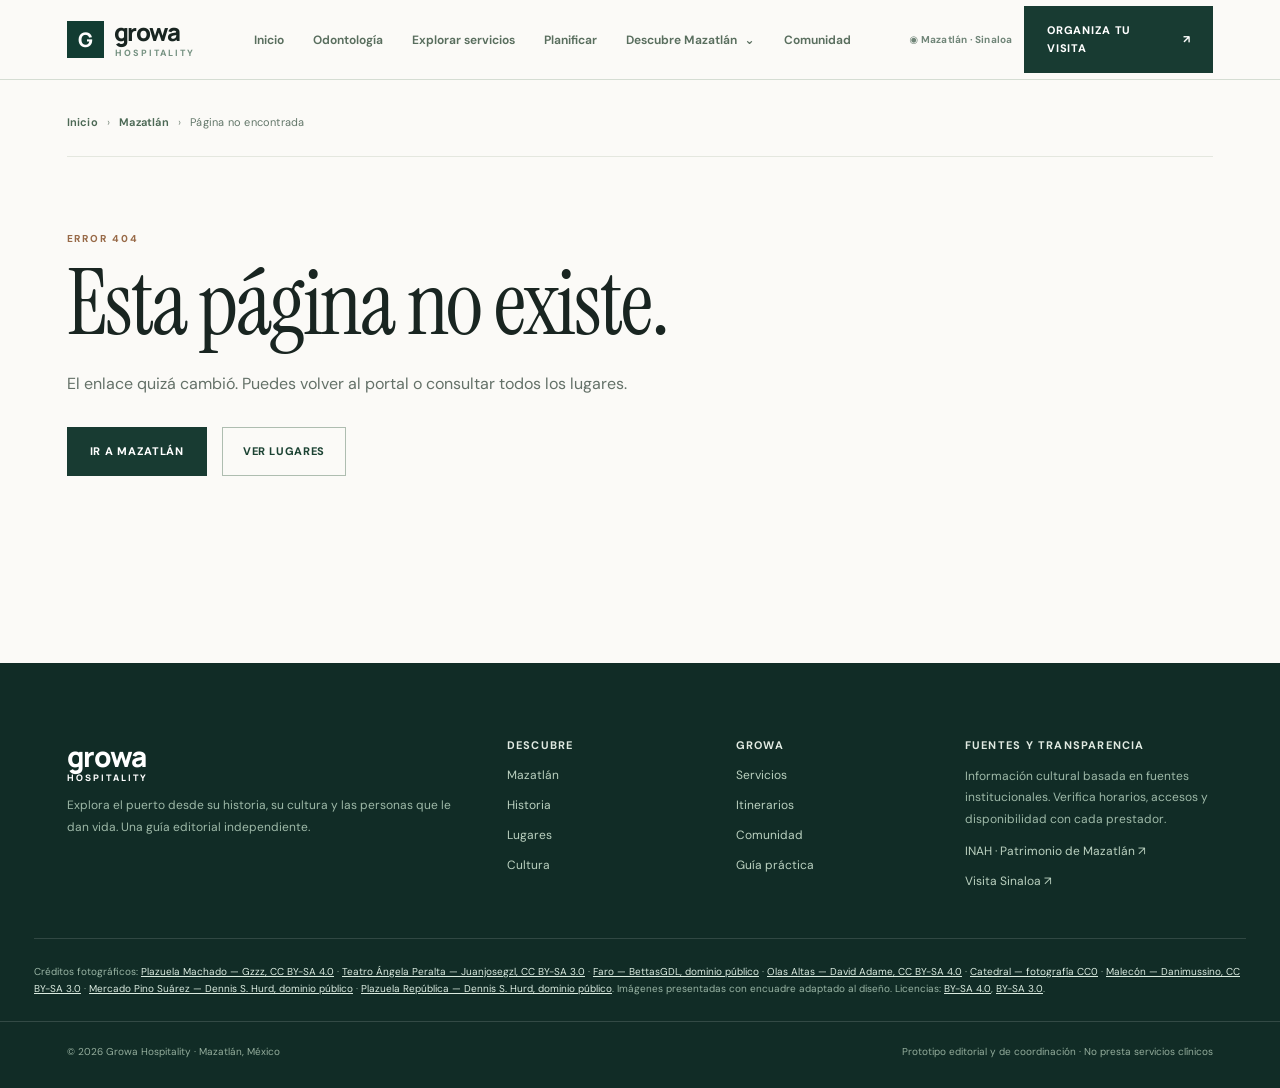
<file: static/mazatlan.html>
<!doctype html>
<html lang="es">
<head>
 <meta charset="utf-8">
 <meta name="viewport" content="width=device-width,initial-scale=1">
 <meta name="theme-color" content="#112c29">
 <meta name="description" content="Descubre Mazatlán: historia del puerto, Centro Histórico, cultura, playas, patrimonio y guía de visita en Growa Hospitality.">
 <title>Descubre Mazatlán | Growa Hospitality</title>
 <link rel="preconnect" href="https://fonts.googleapis.com">
 <link rel="preconnect" href="https://fonts.gstatic.com" crossorigin>
 <link href="https://fonts.googleapis.com/css2?family=DM+Sans:wght@400;500;600;700&family=Manrope:wght@400;500;600;700;800&family=Instrument+Serif:ital@0;1&display=swap" rel="stylesheet">
 <link rel="stylesheet" href="/static/mazatlan.css">
 <link rel="stylesheet" href="/static/mazatlan-editorial.css">
 <script src="/static/mazatlan-data.js" defer></script>
 <script src="/static/mazatlan.js" defer></script>
</head>
<body>
 <a href="#main" class="skip">Saltar al contenido</a>
 <div class="reading-progress" id="reading-progress" aria-hidden="true"></div>
 <header class="site-header">
   <div class="header-wrap">
     <a class="brand" href="/" aria-label="Growa Hospitality, inicio"><span class="brand-mark">G</span><span>growa<small>HOSPITALITY</small></span></a>
     <nav class="site-nav" aria-label="Navegación principal">
       <a href="/">Inicio</a><a href="/odontologia">Odontología</a><a href="/explorar">Explorar servicios</a><a href="/planificar">Planificar</a>
       <div class="nav-dropdown" id="destination-dropdown"><button type="button" id="destination-toggle" aria-expanded="false" aria-controls="destination-menu">Descubre Mazatlán <span aria-hidden="true">⌄</span></button>
        <div id="destination-menu" class="nav-dropdown-menu" hidden>
          <a href="/mazatlan">Panorama del destino <span>01</span></a>
          <a href="/mazatlan/historia">Historia del puerto <span>02</span></a>
          <a href="/mazatlan/lugares">Lugares para visitar <span>03</span></a>
          <a href="/mazatlan/cultura">Cultura y tradiciones <span>04</span></a>
          <a href="/mazatlan/guia">Guía del visitante <span>05</span></a>
        </div>
       </div>
       <a href="/comunidad">Comunidad</a>
     </nav>
     <div class="head-actions"><span class="location-pill">◉ Mazatlán · Sinaloa</span><a class="head-cta" href="/planificar">Organiza tu visita <span>↗</span></a><button id="menu-toggle" class="menu-toggle" aria-expanded="false" aria-controls="mobile-navigation" aria-label="Abrir menú">☰</button></div>
   </div>
   <nav id="mobile-navigation" class="mobile-navigation" aria-label="Menú móvil" hidden>
     <a href="/">Inicio</a><a href="/odontologia">Odontología</a><a href="/explorar">Explorar servicios</a><a href="/planificar">Planificar</a>
     <a href="/mazatlan">Descubre Mazatlán</a><a href="/mazatlan/historia">Historia</a><a href="/mazatlan/lugares">Lugares</a><a href="/mazatlan/cultura">Cultura</a><a href="/mazatlan/guia">Guía de visita</a><a href="/comunidad">Comunidad</a>
   </nav>
 </header>
 <main id="main" tabindex="-1"><div class="shell-loading">Preparando tu recorrido por Mazatlán…</div></main>
 <footer class="site-footer">
  <div class="footer-grid"><div><a href="/" class="footer-logo">growa <span>HOSPITALITY</span></a><p>Explora el puerto desde su historia, su cultura y las personas que le dan vida. Una guía editorial independiente.</p></div>
   <div><strong>Descubre</strong><a href="/mazatlan">Mazatlán</a><a href="/mazatlan/historia">Historia</a><a href="/mazatlan/lugares">Lugares</a><a href="/mazatlan/cultura">Cultura</a></div>
   <div><strong>Growa</strong><a href="/explorar">Servicios</a><a href="/planificar">Itinerarios</a><a href="/comunidad">Comunidad</a><a href="/mazatlan/guia">Guía práctica</a></div>
   <div><strong>Fuentes y transparencia</strong><p>Información cultural basada en fuentes institucionales. Verifica horarios, accesos y disponibilidad con cada prestador.</p><a href="https://lugares.inah.gob.mx/es/node/4835" target="_blank" rel="noopener noreferrer">INAH · Patrimonio de Mazatlán ↗</a><a href="https://visitsinaloa.travel/mazatlan/" target="_blank" rel="noopener noreferrer">Visita Sinaloa ↗</a></div>
  </div>
  <div class="asset-credits">Créditos fotográficos: <a href="https://commons.wikimedia.org/wiki/File:Plazuela_Machado_Mazatl%C3%A1n.jpg" target="_blank" rel="noopener noreferrer">Plazuela Machado — Gzzz, CC BY-SA 4.0</a> · <a href="https://commons.wikimedia.org/wiki/File:Teatro_angela_peralta.jpg" target="_blank" rel="noopener noreferrer">Teatro Ángela Peralta — Juanjosegzl, CC BY-SA 3.0</a> · <a href="https://commons.wikimedia.org/wiki/File:Faro_de_Mazatl%C3%A1n.JPG" target="_blank" rel="noopener noreferrer">Faro — BettasGDL, dominio público</a> · <a href="https://commons.wikimedia.org/wiki/File:Olas_Altas%2C_Mazatl%C3%A1n.jpg" target="_blank" rel="noopener noreferrer">Olas Altas — David Adame, CC BY-SA 4.0</a> · <a href="https://commons.wikimedia.org/wiki/File:Interior_de_la_Catedral_Bas%C3%ADlica_de_la_Inmaculada_Concepci%C3%B3n%2C_Mazatl%C3%A1n%2C_4_de_enero_de_2026_02.jpg" target="_blank" rel="noopener noreferrer">Catedral — fotografía CC0</a> · <a href="https://commons.wikimedia.org/wiki/File:Mazatl%C3%A1n_%22El_Malec%C3%B3n%22.jpg" target="_blank" rel="noopener noreferrer">Malecón — Danimussino, CC BY-SA 3.0</a> · <a href="https://commons.wikimedia.org/wiki/File:Mazatlan_Market.jpg" target="_blank" rel="noopener noreferrer">Mercado Pino Suárez — Dennis S. Hurd, dominio público</a> · <a href="https://commons.wikimedia.org/wiki/File:Plazuela_Rep%C3%BAblica%2C_Mazatl%C3%A1n.jpg" target="_blank" rel="noopener noreferrer">Plazuela República — Dennis S. Hurd, dominio público</a>. Imágenes presentadas con encuadre adaptado al diseño. Licencias: <a href="https://creativecommons.org/licenses/by-sa/4.0/" target="_blank" rel="noopener noreferrer">BY-SA 4.0</a>, <a href="https://creativecommons.org/licenses/by-sa/3.0/" target="_blank" rel="noopener noreferrer">BY-SA 3.0</a>.</div>
  <div class="footer-bottom"><span>© 2026 Growa Hospitality · Mazatlán, México</span><span>Prototipo editorial y de coordinación · No presta servicios clínicos</span></div>
 </footer>
 <div class="toast" id="toast" role="status" aria-live="polite" hidden></div>
</body></html>
</file>
<file: static/mazatlan.css>
:root{--pine:#123c32;--pine2:#235e4a;--ink:#192c26;--muted:#708076;--line:#e6ebe6;--cream:#faf9f5;--soft:#f2f5f0;--sand:#d9b68f;--shadow:0 18px 48px rgba(23,49,37,.09);--font:"DM Sans",system-ui,sans-serif;--display:"Manrope",system-ui,sans-serif}
*{box-sizing:border-box}html{scroll-behavior:smooth;scroll-padding-top:100px}body{margin:0;background:#fdfdfb;color:var(--ink);font:14px/1.6 var(--font);-webkit-font-smoothing:antialiased}a{color:inherit;text-decoration:none}button,input,select{font:inherit}button{cursor:pointer}img{display:block;max-width:100%}a:focus-visible,button:focus-visible,input:focus-visible,summary:focus-visible,select:focus-visible{outline:3px solid #90b99e;outline-offset:3px}::selection{background:#d9e9de;color:#173a2d}.skip{position:fixed;z-index:200;top:-90px;left:18px;background:var(--pine);color:white;padding:12px 18px;border-radius:9px}.skip:focus{top:12px}.reading-progress{position:fixed;inset:0 auto auto 0;width:0;height:3px;background:#be9168;z-index:120;transition:width .09s linear}.site-header{position:sticky;top:0;z-index:80;background:rgba(255,255,255,.96);border-bottom:1px solid #e9eee9;backdrop-filter:blur(18px)}.header-wrap{max-width:1460px;padding:0 34px;margin:auto;min-height:84px;display:flex;align-items:center;gap:35px}.brand{display:flex;align-items:center;gap:10px;font:800 26px/1 var(--display);letter-spacing:-1.5px;white-space:nowrap}.brand-mark{width:37px;height:37px;display:grid;place-items:center;border-radius:10px;background:var(--pine);color:white;font-size:20px;letter-spacing:0}.brand small{display:block;font:800 9px var(--font);letter-spacing:2px;color:#769282;margin:3px 0 0 1px}.site-nav{display:flex;align-items:center;gap:3px;flex:1}.site-nav>a,.nav-dropdown>button{font:700 12px var(--font);border:0;background:transparent;padding:13px 13px;border-radius:10px;color:#596e5e;white-space:nowrap}.site-nav>a:hover,.nav-dropdown>button:hover,.site-nav .nav-active{color:#1a533b;background:#f0f5f0}.nav-dropdown{position:relative}.nav-dropdown>button{display:flex;align-items:center;gap:8px}.nav-dropdown-menu{position:absolute;top:calc(100% + 12px);left:0;min-width:290px;background:white;border:1px solid var(--line);border-radius:15px;padding:9px;box-shadow:var(--shadow)}.nav-dropdown-menu a{display:flex;justify-content:space-between;padding:12px 14px;font-size:12px;font-weight:700;border-radius:9px}.nav-dropdown-menu a:hover{background:var(--soft);color:var(--pine2)}.nav-dropdown-menu span{color:#86a18e;font-size:10px}.head-actions{display:flex;align-items:center;gap:12px}.location-pill{font-weight:700;color:#708578;font-size:11px;white-space:nowrap}.head-cta,.btn-primary{background:var(--pine);border:1px solid var(--pine);color:white;border-radius:11px;padding:12px 18px;display:inline-flex;align-items:center;gap:12px;justify-content:center;font-size:12px;font-weight:800;transition:transform .2s,background .2s,box-shadow .2s}.head-cta:hover,.btn-primary:hover{background:#1f5d49;box-shadow:0 9px 23px #1d4c3828;transform:translateY(-2px)}.btn-outline{background:white;border:1px solid #d4e1d8;color:#2b5740;border-radius:11px;padding:12px 17px;display:inline-flex;justify-content:center;align-items:center;gap:10px;font-size:12px;font-weight:800;transition:background .2s,border .2s,transform .2s}.btn-outline:hover{background:#eef6ee;border-color:#abc8b1;transform:translateY(-2px)}.btn-ghost{background:transparent;border:0;border-bottom:1px solid #99b9a1;padding:8px 0;color:#2c7452;font-size:12px;font-weight:800;display:inline-flex;align-items:center;gap:7px}.btn-ghost:hover{color:#155039}.menu-toggle{display:none;width:40px;height:40px;border:1px solid var(--line);background:white;border-radius:10px;color:#295642;font-size:21px}.mobile-navigation{max-width:1460px;margin:auto;padding:10px 23px 23px;border-top:1px solid var(--line);display:grid;gap:4px}.mobile-navigation[hidden]{display:none}.mobile-navigation a{padding:12px 14px;border-radius:9px;font-weight:700}.mobile-navigation a:hover{background:var(--soft)}#main{max-width:1460px;margin:auto;padding:29px 34px 80px;min-height:55vh}.shell-loading{padding:100px 0;color:#7f9385;text-align:center}.breadcrumb{display:flex;gap:9px;align-items:center;flex-wrap:wrap;font-size:11px;color:#809083;padding:9px 0 25px}.breadcrumb a{font-weight:750;color:#326548}.breadcrumb a:hover{text-decoration:underline}.breadcrumb span[aria-current]{color:#63776a}.overline{display:block;font:800 10px var(--font);letter-spacing:2.1px;color:#478165;text-transform:uppercase}.page-hero{background:#f1f4ee;border-radius:26px;display:grid;grid-template-columns:1fr .94fr;min-height:520px;overflow:hidden}.page-hero-copy{padding:63px 60px;display:flex;flex-direction:column;justify-content:center;align-items:flex-start}.page-hero h1,.editorial-intro h1,.detail-top h1{font:800 clamp(39px,4.1vw,68px)/1.13 var(--display);letter-spacing:-3.4px;margin:16px 0 21px}.page-hero h1 em{font-style:normal;color:#5d8b70}.page-hero p,.editorial-intro p,.detail-top p{color:#708176;line-height:1.9;font-size:14px;max-width:610px;margin:0}.hero-actions{display:flex;gap:10px;flex-wrap:wrap;margin-top:29px}.hero-photo{position:relative;min-height:500px;background:linear-gradient(140deg,#2d7561,#c1ab91)}.hero-photo img{width:100%;height:100%;object-fit:cover;position:absolute;inset:0}.hero-photo:after{content:"";inset:50% 0 0;position:absolute;background:linear-gradient(transparent,#092c29b8)}.hero-caption{position:absolute;z-index:1;bottom:27px;left:26px;right:26px;color:white;display:flex;justify-content:space-between;align-items:end;gap:15px}.hero-caption b{font:800 21px var(--display)}.hero-caption small{display:block;font-size:10px;opacity:.9;max-width:180px}.photo-attrib{font-size:10px;color:#859488;line-height:1.6;margin-top:7px}.photo-attrib a{text-decoration:underline}.stat-ribbon{display:grid;grid-template-columns:repeat(3,1fr);background:#fff;border:1px solid var(--line);border-radius:15px;margin:25px 0;overflow:hidden}.stat-ribbon div{padding:19px 25px;display:grid;gap:4px}.stat-ribbon div+div{border-left:1px solid var(--line)}.stat-ribbon strong{font:800 19px var(--display)}.stat-ribbon span{font-size:11px;color:#7b897e}.section-block{margin:85px 0}.section-heading{display:flex;justify-content:space-between;align-items:end;gap:22px;margin-bottom:23px}.section-heading h2,.editorial-intro h2{font:800 clamp(27px,3.2vw,43px)/1.22 var(--display);letter-spacing:-1.6px;margin:9px 0}.section-heading p{font-size:12.5px;color:#7c897d;max-width:610px;line-height:1.75;margin:0}.section-heading>a{color:#286848;white-space:nowrap;font-size:12px;font-weight:800;border-bottom:1px solid #7ca98a;padding-bottom:6px}.card-grid{display:grid;grid-template-columns:repeat(3,minmax(0,1fr));gap:18px}.portal-card{display:flex;flex-direction:column;border-radius:20px;overflow:hidden;background:white;border:1px solid #e5ebe6;box-shadow:0 6px 25px rgba(19,54,35,.04);transition:transform .2s,box-shadow .2s,border .2s}.portal-card:hover{transform:translateY(-5px);box-shadow:var(--shadow);border-color:#cee0d0}.portal-card .visual{height:225px;background:radial-gradient(circle at 70% 15%,#e6c8a4,transparent 30%),linear-gradient(135deg,#3d7764,#193a34);position:relative;overflow:hidden}.portal-card .visual img{width:100%;height:100%;object-fit:cover}.portal-card .visual .visual-tag{position:absolute;top:14px;left:14px;padding:7px 11px;background:#ffffffef;border-radius:8px;color:#305942;font-size:10px;font-weight:800;z-index:1}.portal-card .card-body{padding:22px 23px 24px;flex:1;display:flex;flex-direction:column}.portal-card h3{font:800 20px/1.26 var(--display);letter-spacing:-.75px;margin:8px 0 9px}.portal-card p{font-size:12px;color:#7b8b7d;line-height:1.7;margin:0 0 22px}.portal-card .card-link{margin-top:auto;display:flex;justify-content:space-between;align-items:center;padding-top:15px;border-top:1px solid var(--line);font-size:12px;color:#275d44;font-weight:800}.portal-card:hover .card-link{color:#13734b}.mini-grid{display:grid;grid-template-columns:repeat(4,1fr);gap:12px}.mini-card{background:#f7f9f5;border:1px solid #e8efe7;border-radius:16px;padding:22px;min-height:156px;display:flex;flex-direction:column;justify-content:space-between;gap:10px}.mini-card span{font-size:10px;font-weight:800;letter-spacing:1px;color:#6e8b78}.mini-card strong{font:800 17px/1.35 var(--display)}.mini-card a{font-size:11px;color:#246b4a;font-weight:800}.highlight-panel{background:#153d32;color:white;border-radius:25px;padding:55px;display:grid;grid-template-columns:1.15fr .85fr;align-items:center;gap:55px;margin:78px 0}.highlight-panel h2{font:800 37px/1.22 var(--display);letter-spacing:-1.4px;max-width:640px;margin:12px 0}.highlight-panel p{color:#ceded1;font-size:13px;line-height:1.85}.highlight-panel a{background:white;color:#194631;border-radius:10px;padding:12px 18px;font-weight:800;font-size:12px;display:inline-flex;margin-top:14px}.highlight-panel-right{border:1px solid #ffffff27;border-radius:16px;padding:24px;display:grid;gap:15px}.highlight-panel-right div{display:flex;align-items:center;gap:16px;border-bottom:1px solid #ffffff22;padding-bottom:15px}.highlight-panel-right div:last-child{border:0;padding:0}.highlight-panel-right b{font:800 27px var(--display);color:#b6d5bb}.highlight-panel-right span{font-size:12px;color:#d4e3d9}.editorial-intro{background:#f3f6f1;border-radius:23px;padding:48px 54px;margin-bottom:33px}.editorial-intro h1{max-width:920px}.editorial-intro p{max-width:920px}.editorial-actions{display:flex;gap:10px;flex-wrap:wrap;margin-top:25px}.reading-layout{display:grid;grid-template-columns:242px minmax(0,1fr);gap:38px;align-items:start}.reading-sidebar{position:sticky;top:109px;border:1px solid var(--line);background:white;border-radius:15px;padding:18px;display:grid;gap:4px}.reading-sidebar strong{display:block;font-size:10px;letter-spacing:1.5px;color:#60846f;margin:0 0 8px;padding:0 6px}.reading-sidebar a{font-size:12px;font-weight:700;padding:10px 11px;border-radius:8px;color:#617668}.reading-sidebar a:hover,.reading-sidebar a.active{background:#eaf3ed;color:#246042}.reading-sidebar .side-note{border-top:1px solid var(--line);margin:9px 0 0;padding:16px 8px 4px;font-size:10px;line-height:1.65;color:#96a094}.reading-content{min-width:0}.reading-content>section{scroll-margin-top:105px;border-bottom:1px solid var(--line);padding:16px 0 34px;margin-bottom:24px}.reading-content h2{font:800 28px/1.25 var(--display);letter-spacing:-1.1px;margin:8px 0 15px}.reading-content h3{font:800 18px var(--display);letter-spacing:-.5px}.reading-content p{font-size:14px;line-height:1.95;color:#586e60;margin:12px 0;max-width:890px}.reading-content ul,.reading-content ol{color:#5a7160;font-size:13px;line-height:1.9;padding-left:23px}.year-badge{font:800 13px var(--display);display:inline-flex;background:#e8f1e9;border-radius:9px;color:#306448;padding:7px 11px}.source-note{background:#f6f8f4;border-left:3px solid #8ab19b;border-radius:0 12px 12px 0;padding:16px 20px;margin-top:20px;font-size:12px;color:#657b69}.source-note a{font-weight:800;color:#236043;text-decoration:underline}.filter-toolbar{display:flex;flex-wrap:wrap;gap:10px;align-items:center;margin:25px 0 16px}.filter-toolbar input{min-width:230px;flex:1;padding:13px 16px;border-radius:11px;border:1px solid #dbe7df;background:white}.filter-toolbar button{border:1px solid #dce8dd;background:white;padding:11px 16px;border-radius:10px;font-size:12px;font-weight:800;color:#567161}.filter-toolbar button.active{background:var(--pine);color:white;border-color:var(--pine)}.filter-description{font-size:12px;color:#829086;margin-bottom:20px}.place-grid{display:grid;grid-template-columns:repeat(3,minmax(0,1fr));gap:17px}.place-card{border:1px solid var(--line);border-radius:17px;overflow:hidden;background:white;display:flex;flex-direction:column;transition:transform .2s,box-shadow .2s}.place-card:hover{transform:translateY(-4px);box-shadow:var(--shadow)}.place-card .place-image{height:205px;background:linear-gradient(135deg,#6f9680,#d3a98d);position:relative;overflow:hidden}.place-card img{width:100%;height:100%;object-fit:cover}.place-card .place-image b{position:absolute;top:12px;left:12px;background:#fffffff2;color:#2b6145;font-size:10px;border-radius:8px;padding:6px 10px}.place-card .place-content{padding:19px 19px 22px;flex:1;display:flex;flex-direction:column}.place-card h3{font:800 18px var(--display);margin:10px 0 8px;letter-spacing:-.5px}.place-card p{color:#718276;font-size:12px;line-height:1.7;margin:0 0 22px}.place-card .place-meta{display:flex;justify-content:space-between;border-top:1px solid var(--line);padding-top:12px;margin-top:auto;color:#6c8773;font-size:10px}.place-card .place-meta strong{color:#296947}.detail-top{display:grid;grid-template-columns:1fr .85fr;gap:43px;align-items:center;margin:18px 0 50px}.detail-top h1{margin:15px 0}.detail-photo{min-height:380px;border-radius:19px;overflow:hidden;background:linear-gradient(135deg,#245d4c,#d4aa84);position:relative}.detail-photo img{width:100%;height:100%;min-height:380px;object-fit:cover}.detail-info{display:flex;gap:7px;flex-wrap:wrap;margin:26px 0}.detail-info span{padding:7px 11px;border-radius:8px;background:#f1f6f1;color:#547864;font-size:11px;font-weight:800}.detail-actions{display:flex;flex-wrap:wrap;gap:9px}.detail-layout{display:grid;grid-template-columns:minmax(0,1fr) 315px;gap:45px}.detail-article{max-width:810px}.detail-article h2{font:800 25px var(--display);letter-spacing:-.7px;margin:28px 0 9px}.detail-article p{color:#607469;font-size:14px;line-height:1.92}.detail-article ul{color:#627568;line-height:1.9}.detail-aside{position:sticky;top:110px;padding:23px;background:#f4f8f3;border:1px solid #e6eee6;border-radius:17px;display:grid;gap:13px;align-self:start}.detail-aside h3{font:800 18px var(--display);margin:0}.detail-aside p{font-size:11px;color:#728774;margin:0}.detail-aside a{font-size:12px;font-weight:800;color:#2b6446}.detail-aside a:hover{text-decoration:underline}.faq-list{display:grid;gap:11px}.faq-list details{background:white;border:1px solid #e2ebe3;border-radius:12px;padding:18px 23px}.faq-list details[open]{border-color:#a5c4ac;background:#f8fbf7}.faq-list summary{font:800 13px/1.5 var(--display);cursor:pointer;display:flex;justify-content:space-between;align-items:center;gap:20px;list-style:none}.faq-list summary::-webkit-details-marker{display:none}.faq-list summary:after{content:"+";font:400 24px var(--font);color:#648b72}.faq-list details[open] summary:after{content:"−"}.faq-list p{color:#617668;font-size:13px;line-height:1.8;margin:16px 0 2px}.plan-tabs{display:flex;flex-wrap:wrap;gap:7px;margin:25px 0}.plan-tabs button{font-size:12px;font-weight:800;color:#496d56;background:#f4f8f3;border:1px solid #dce7dd;border-radius:10px;padding:12px 18px}.plan-tabs button.active{color:white;background:var(--pine);border-color:var(--pine)}.plan-panel{background:#f7faf6;border:1px solid #e5ede3;border-radius:17px;padding:28px}.plan-panel h3{font:800 22px var(--display);margin:0 0 13px}.plan-panel ol{line-height:2;color:#587562;font-size:13px}.plan-panel a{color:#276d4a;font-weight:800}.credit-line{font-size:10px;color:#819286;line-height:1.7}.credit-line a{text-decoration:underline}.source-list{display:grid;grid-template-columns:repeat(2,1fr);gap:11px}.source-list a{padding:16px;border:1px solid #e0eae2;border-radius:11px;background:white;font-size:12px;font-weight:800;color:#326348;display:flex;justify-content:space-between;align-items:center}.source-list a:hover{background:#eef5ef}.site-footer{background:#102e29;color:white;margin-top:45px}.footer-grid{max-width:1460px;margin:auto;padding:66px 34px 47px;display:grid;grid-template-columns:1.55fr .7fr .7fr 1fr;gap:55px}.footer-grid>div{display:grid;align-content:start;gap:11px}.footer-grid strong{font-size:12px;color:#e1eae2}.footer-grid a:not(.footer-logo){font-size:12px;color:#bbd1c0}.footer-grid a:hover{color:#fff;text-decoration:underline}.footer-grid p{font-size:12px;color:#9eb9a8;line-height:1.8;margin:0}.footer-logo{font:800 27px var(--display);letter-spacing:-1px}.footer-logo span{display:block;letter-spacing:2px;font-size:9px;margin-top:-4px}.footer-bottom{border-top:1px solid #ffffff24;max-width:1460px;margin:auto;padding:22px 34px 26px;display:flex;justify-content:space-between;gap:20px;font-size:10px;color:#94ad9c}.toast{position:fixed;z-index:130;bottom:25px;right:25px;max-width:340px;background:#184c39;color:white;padding:14px 20px;border-radius:12px;box-shadow:var(--shadow);font-size:12px}.toast[hidden]{display:none}.empty-result{border:1px dashed #b9d1c1;border-radius:15px;background:#f8faf7;padding:34px;text-align:center;color:#6b806e}.small-note{font-size:11px;color:#8b998d;line-height:1.7}.muted{color:#7f8f82}.stack-12{display:grid;gap:12px}
@media(max-width:1220px){.header-wrap{gap:15px;padding:0 22px}.site-nav>a,.nav-dropdown>button{padding:11px 9px;font-size:11px}.location-pill{display:none}.card-grid,.place-grid{grid-template-columns:repeat(2,minmax(0,1fr))}.mini-grid{grid-template-columns:repeat(2,1fr)}.page-hero-copy{padding:48px 41px}}
@media(max-width:930px){.site-nav{display:none}.menu-toggle{display:grid;place-items:center}.head-actions{margin-left:auto}.page-hero{grid-template-columns:1fr}.page-hero-copy{padding:46px 37px}.hero-photo{min-height:300px}.hero-photo img{min-height:300px}.reading-layout{grid-template-columns:1fr}.reading-sidebar{position:relative;top:auto;display:flex;flex-wrap:wrap;gap:5px}.reading-sidebar strong{width:100%}.reading-sidebar .side-note{width:100%}.detail-layout{grid-template-columns:1fr}.detail-aside{position:static}.highlight-panel{gap:25px;padding:40px}.footer-grid{grid-template-columns:1.4fr 1fr;gap:30px}}
@media(max-width:650px){.header-wrap{min-height:70px;padding:0 16px}.brand{font-size:22px}.head-cta{display:none}#main{padding:17px 15px 55px}.breadcrumb{font-size:10px;padding-bottom:17px}.page-hero{border-radius:17px;min-height:0}.page-hero-copy{padding:31px 23px}.page-hero h1,.editorial-intro h1,.detail-top h1{font-size:38px;letter-spacing:-2px}.page-hero p,.editorial-intro p,.detail-top p{font-size:13px}.hero-photo{min-height:240px}.hero-photo img{min-height:240px}.hero-caption b{font-size:17px}.hero-actions .btn-primary,.hero-actions .btn-outline{flex:1}.stat-ribbon{grid-template-columns:1fr}.stat-ribbon div{padding:13px 19px}.stat-ribbon div+div{border-left:0;border-top:1px solid var(--line)}.section-block{margin:49px 0}.section-heading{flex-direction:column;align-items:start}.section-heading h2{font-size:29px}.card-grid,.place-grid,.mini-grid,.source-list{grid-template-columns:1fr}.portal-card .visual{height:205px}.highlight-panel{grid-template-columns:1fr;padding:29px 23px;margin:45px 0}.highlight-panel h2{font-size:29px}.editorial-intro{padding:29px 23px}.reading-sidebar{padding:13px}.reading-sidebar a{font-size:11px;padding:8px}.reading-content h2{font-size:24px}.reading-content p{font-size:13px}.detail-top{grid-template-columns:1fr;gap:18px}.detail-photo,.detail-photo img{min-height:270px}.detail-info{margin:18px 0}.detail-actions .btn-primary,.detail-actions .btn-outline{flex:1}.filter-toolbar input{flex-basis:100%}.filter-toolbar button{flex:1}.footer-grid{grid-template-columns:1fr 1fr;gap:30px 16px;padding:38px 18px}.footer-grid>div:first-child,.footer-grid>div:last-child{grid-column:1/-1}.footer-bottom{flex-direction:column;padding:18px}.toast{left:15px;right:15px;bottom:15px;max-width:none}}
@media(prefers-reduced-motion:reduce){html{scroll-behavior:auto}*,*:before,*:after{animation-duration:.01ms!important;transition-duration:.01ms!important;scroll-behavior:auto!important}}

.asset-credits{max-width:1392px;margin:0 auto;border-top:1px solid #ffffff20;padding:21px 0;font-size:10px;line-height:1.7;color:#9ab5a5}.asset-credits a{color:#dbebe0;text-decoration:underline}@media(max-width:1460px){.asset-credits{margin:0 34px}}@media(max-width:650px){.asset-credits{margin:0 18px}}
.place-card[hidden]{display:none}
</file>
<file: static/mazatlan-editorial.css>
/* GROWA DESTINATION — Editorial design system v0.9
   Overrides v0.8 only in presentation; preserves deep links, accessibility,
   filtering, saved selections, shared URLs, and content semantics. */
:root{--editorial-ink:#192521;--editorial-pine:#183c31;--editorial-accent:#986a48;--editorial-rule:#d9ded7;--editorial-paper:#fbfaf7;--editorial-muted:#626b64;--display-serif:"Instrument Serif",Georgia,"Times New Roman",serif}
html{scroll-padding-top:98px}
body{background:var(--editorial-paper);color:var(--editorial-ink);font-size:15px;line-height:1.6}
#main{max-width:1560px;padding:20px 5.2vw 100px}
.site-header{background:rgba(251,250,247,.96);border-bottom:1px solid #d5ddd3}
.header-wrap{max-width:1560px;padding:0 5.2vw;min-height:79px;gap:46px}
.brand{letter-spacing:-1.4px;font-size:24px}
.brand-mark{border-radius:0;width:37px;height:37px}
.site-nav>a,.nav-dropdown>button{font-size:12px;font-weight:650;border-radius:0}
.site-nav>a:hover,.nav-dropdown>button:hover,.site-nav .nav-active{background:transparent;border-bottom:2px solid var(--editorial-pine)}
.nav-dropdown-menu{border:1px solid var(--editorial-rule);border-radius:2px;box-shadow:0 19px 44px #122f221a}
.nav-dropdown-menu a{border-radius:0;border-bottom:1px solid #edf0eb}
.nav-dropdown-menu a:last-child{border:0}
.nav-dropdown-menu a:hover{background:#f4f5f0}
.location-pill{font-size:10px;letter-spacing:.02em}
.head-cta,.btn-primary{border-radius:0;border:1px solid #183b32;background:#183b32;font-size:11px;letter-spacing:.065em;text-transform:uppercase;padding:15px 22px;min-height:48px;box-shadow:none;transition:background .18s,color .18s}
.head-cta:hover,.btn-primary:hover{background:#285c46;box-shadow:none;transform:none}
.btn-outline{border-radius:0;box-shadow:none;background:transparent;color:#1c4333;border:1px solid #aebdb0;padding:14px 20px;font-size:11px;letter-spacing:.06em;text-transform:uppercase;min-height:48px;transition:background .18s,color .18s}
.btn-outline:hover{background:#eaece5;border-color:#274e3b;transform:none}
.btn-ghost{border:0;border-bottom:1px solid #77927c;border-radius:0;text-transform:uppercase;letter-spacing:.045em;font-size:11px;padding:10px 0}
.menu-toggle{border-radius:0}
.breadcrumb{padding:14px 0 24px;font-size:11px;letter-spacing:.02em;border-bottom:1px solid #e4e7df;margin-bottom:26px}
.breadcrumb a{color:#4c6955;font-weight:650}
.overline{color:var(--editorial-accent);letter-spacing:.19em;font-weight:750;font-size:10px}
.page-hero{display:block;min-height:690px;position:relative;border-radius:0;background:#244436;overflow:hidden;isolation:isolate}
.page-hero-copy{position:relative;z-index:3;width:min(780px,70%);padding:125px 0 110px 7%;min-height:690px;justify-content:center}
.page-hero-copy .overline{color:#e9d4ba}
.page-hero h1{font:400 clamp(68px,7.7vw,125px)/.94 var(--display-serif);letter-spacing:-.02em;color:#fff;max-width:710px;margin:22px 0}
.page-hero h1 em{font-style:italic;color:#e4d0aa}
.page-hero p{color:#f0f2eb;max-width:490px;font-size:15px;line-height:1.77}
.page-hero .btn-primary{background:#fbfaf7;border-color:#fbfaf7;color:#1b4332}
.page-hero .btn-primary:hover{background:#e6e6de}
.page-hero .btn-outline{border-color:#ffffffa8;color:#fff}
.page-hero .btn-outline:hover{background:#ffffff24}
.hero-photo{position:absolute;inset:0;width:100%;height:100%;min-height:0;background:#295b49;z-index:-2}
.hero-photo img{position:absolute;inset:0;width:100%;height:100%;object-fit:cover;filter:saturate(.87) contrast(1.04)}
.hero-photo:after{position:absolute;inset:0;background:linear-gradient(90deg,rgba(8,29,24,.87) 0%,rgba(13,34,27,.64) 45%,rgba(14,35,26,.18) 100%);content:""}
.hero-caption{position:absolute;bottom:26px;right:30px;left:auto;z-index:4;color:#eee;font-size:10px;text-align:right}
.hero-caption b{font:400 21px var(--display-serif)}
.hero-caption small{font-size:10px}
.page-hero+.photo-attrib{font-size:10px;text-align:right}
.stat-ribbon{display:flex;justify-content:space-between;gap:35px;align-items:center;background:transparent;border:0;border-radius:0;margin:42px 0 0;padding:0 0 38px;border-bottom:1px solid var(--editorial-rule)}
.stat-ribbon div{padding:0;display:flex;align-items:baseline;gap:16px;flex:1}
.stat-ribbon div+div{border:0;padding-left:35px;border-left:1px solid var(--editorial-rule)}
.stat-ribbon strong{font:400 39px var(--display-serif);color:#234735}
.stat-ribbon span{font-size:11px;letter-spacing:.025em;color:#72786e}
.section-block{margin:108px 0}
.section-heading{padding:0 0 24px;margin-bottom:35px;border-bottom:1px solid var(--editorial-rule)}
.section-heading h2,.editorial-intro h2{font:400 clamp(46px,5.3vw,79px)/1.03 var(--display-serif);letter-spacing:-.025em;margin:12px 0 10px}
.section-heading p{font-size:13px;color:var(--editorial-muted);line-height:1.8;max-width:645px}
.section-heading>a{align-self:end;color:#235540;text-transform:uppercase;letter-spacing:.07em;font-size:10px;padding-bottom:7px}
.card-grid{grid-template-columns:repeat(3,minmax(0,1fr));gap:30px}
.portal-card{background:transparent;border:0;border-radius:0;box-shadow:none;transform:none;overflow:visible;position:relative;gap:0}
.portal-card:hover{transform:none;box-shadow:none;border:0}
.portal-card .visual{height:350px;border-radius:0;background:linear-gradient(140deg,#647e69,#c4b09b);overflow:hidden}
.portal-card .visual img{transition:transform .5s ease}
.portal-card:hover .visual img{transform:scale(1.03)}
.portal-card .visual .visual-tag{top:auto;bottom:0;left:0;padding:11px 13px;background:var(--editorial-paper);color:#667267;border-radius:0;font-size:9px;letter-spacing:.1em}
.portal-card .card-body{padding:24px 0 10px;display:block}
.portal-card h3{font:400 clamp(31px,2.85vw,47px)/1.04 var(--display-serif);letter-spacing:-.02em;margin:12px 0}
.portal-card p{font-size:13px;color:#69736c;line-height:1.75;margin:0 0 19px}
.portal-card .card-link{padding-top:12px;border-top:1px solid var(--editorial-rule);font-size:11px;text-transform:uppercase;letter-spacing:.065em;color:#1a5038}
.mini-grid{gap:30px}
.mini-card{min-height:210px;background:none;border:0;border-top:1px solid var(--editorial-rule);border-radius:0;padding:25px 0 0}
.mini-card span{color:var(--editorial-accent);font-size:10px}
.mini-card strong{font:400 clamp(27px,2.5vw,38px)/1.12 var(--display-serif)}
.mini-card a{font-size:11px;text-transform:uppercase;letter-spacing:.05em}
.highlight-panel{background:transparent;border:0;border-top:1px solid var(--editorial-rule);border-bottom:1px solid var(--editorial-rule);border-radius:0;color:var(--editorial-ink);padding:76px 0;margin:120px 0;grid-template-columns:minmax(0,1.2fr) minmax(0,.8fr);gap:100px}
.highlight-panel .overline{color:var(--editorial-accent)!important}
.highlight-panel h2{font:400 clamp(48px,5.5vw,82px)/.99 var(--display-serif);max-width:710px;letter-spacing:-.025em}
.highlight-panel p{color:#647067;font-size:14px;line-height:1.8;max-width:620px}
.highlight-panel a{background:var(--editorial-pine);color:white;border-radius:0;padding:15px 20px;text-transform:uppercase;font-size:11px;letter-spacing:.05em}
.highlight-panel a:hover{background:#2f644d}
.highlight-panel-right{border:0;padding:0;gap:0;border-radius:0}
.highlight-panel-right div{border-bottom:1px solid var(--editorial-rule);padding:24px 0;gap:22px}
.highlight-panel-right div:first-child{border-top:1px solid var(--editorial-rule)}
.highlight-panel-right b{color:#916c4d;font:400 43px var(--display-serif)}
.highlight-panel-right span{color:#465a4e;font-size:13px}
/* Inside pages: no rounded textual containers. */
.editorial-intro{background:transparent;padding:49px 0 37px;border-radius:0;margin-bottom:0;max-width:1050px}
.editorial-intro h1{font:400 clamp(64px,7vw,107px)/.96 var(--display-serif);letter-spacing:-.025em;max-width:1130px;margin:16px 0 22px}
.editorial-intro p{font-size:16px;line-height:1.82;color:#647168;max-width:830px}
.editorial-actions{gap:15px;margin-top:29px}
.editorial-cover{height:clamp(330px,46vw,650px);overflow:hidden;background:#475849;margin:10px 0 82px;position:relative}
.editorial-cover img{width:100%;height:100%;object-fit:cover;filter:saturate(.9)}
.editorial-cover figcaption{position:absolute;bottom:0;right:0;background:var(--editorial-paper);padding:11px 16px;font-size:10px;color:#56675a;max-width:60%}
.reading-layout{grid-template-columns:235px minmax(0,1fr);gap:8vw;margin-top:35px}
.reading-sidebar{background:transparent;border:0;border-radius:0;padding:0 0 25px;box-shadow:none;top:114px}
.reading-sidebar strong{padding:0 0 17px;margin:0 0 8px;border-bottom:1px solid var(--editorial-rule);color:#946f50}
.reading-sidebar a{background:transparent;border:0;border-radius:0;padding:12px 0;border-bottom:1px solid #e6e9e1;color:#657366;font-size:12px}
.reading-sidebar a:hover,.reading-sidebar a.active{background:transparent;color:#183d2c;text-decoration:underline;text-underline-offset:5px}
.reading-sidebar .side-note{padding:18px 0 0;color:#8a9388}
.reading-content>section{padding:20px 0 65px;margin-bottom:40px;scroll-margin-top:130px}
.reading-content h2{font:400 clamp(41px,4.2vw,65px)/1.05 var(--display-serif);letter-spacing:-.02em;margin:16px 0 30px}
.reading-content h3{font:400 34px var(--display-serif)}
.reading-content p{max-width:790px;font-size:16px;line-height:1.96;color:#3e4942;margin:17px 0}
.reading-content ul,.reading-content ol{font-size:15px;line-height:1.9;color:#445649}
.year-badge{background:transparent;border-radius:0;padding:0;color:#94694b;font:400 36px var(--display-serif);margin:5px 0 8px}
.source-note{border:0;border-left:2px solid #9cb19f;background:transparent;border-radius:0;padding:10px 0 10px 21px;margin-top:32px;font-size:12px;color:#67786c}
.source-note a{color:#365b46}
.filter-toolbar{border-bottom:1px solid var(--editorial-rule);padding-bottom:22px;gap:3px 13px;margin:29px 0 16px}
.filter-toolbar input{border:0;border-bottom:1px solid #869e8a;background:transparent;border-radius:0;flex:1 1 100%;font-size:17px;padding:13px 2px;margin-bottom:22px}
.filter-toolbar button,.plan-tabs button{border:0;border-radius:0;background:none;padding:11px 2px;margin-right:18px;color:#66776c;font-size:12px;font-weight:650}
.filter-toolbar button.active,.plan-tabs button.active{background:transparent;color:#143d2d;border-bottom:2px solid #254b36}
.filter-toolbar button:hover,.plan-tabs button:hover{color:#153d2c}
.filter-description{font-size:11px;letter-spacing:.06em;text-transform:uppercase;margin-bottom:34px}
.place-grid{grid-template-columns:repeat(3,minmax(0,1fr));gap:53px 27px}
.place-card{border:0;border-radius:0;box-shadow:none;overflow:visible;background:none;transform:none}
.place-card:hover{transform:none;box-shadow:none}
.place-card .place-image{height:300px;border-radius:0}
.place-card .place-image img{transition:transform .5s ease}
.place-card:hover img{transform:scale(1.035)}
.place-card .place-image b{top:auto;bottom:0;left:0;border-radius:0;background:var(--editorial-paper);padding:8px 13px 5px 0;font-size:9px;letter-spacing:.085em;color:#5f6e62}
.place-card .place-content{padding:21px 0 0}
.place-card h3{font:400 clamp(30px,3vw,47px)/1.05 var(--display-serif);letter-spacing:-.015em;margin:9px 0 13px}
.place-card p{font-size:13px;color:#616d62}
.place-card .place-meta{font-size:10px;text-transform:uppercase;letter-spacing:.065em;color:#62766a}
.place-card .place-meta strong{font-size:10px}
.empty-result{background:transparent;border:0;border-top:1px solid var(--editorial-rule);border-radius:0;padding:35px 0;text-align:left}
.detail-top{grid-template-columns:1fr 1.05fr;gap:7vw;margin:38px 0 80px}
.detail-top h1{font:400 clamp(63px,6vw,97px)/.98 var(--display-serif);letter-spacing:-.025em}
.detail-top p{font-size:16px;line-height:1.8}
.detail-photo{border-radius:0;min-height:540px}
.detail-photo img{min-height:540px}
.detail-info{border-top:1px solid var(--editorial-rule);padding:18px 0;gap:19px}
.detail-info span{background:none;border-radius:0;border:0;padding:0;font-weight:650;font-size:11px;text-transform:uppercase;letter-spacing:.06em;color:#6e7b6e}
.detail-actions{gap:10px}
.detail-layout{grid-template-columns:minmax(0,1fr) 285px;gap:7vw}
.detail-article h2{font:400 clamp(37px,4vw,55px)/1.04 var(--display-serif);margin:35px 0 22px}
.detail-article p{font-size:16px;line-height:1.92;color:#3f4b42}
.detail-article ul{font-size:15px;line-height:1.95;color:#546054}
.detail-aside{background:none;border:0;border-radius:0;padding:23px 0;border-top:2px solid #304e38;top:115px;gap:17px}
.detail-aside h3{font:400 31px var(--display-serif)}
.detail-aside p{font-size:12px;border-bottom:1px solid var(--editorial-rule);padding-bottom:10px}
.detail-aside a{font-size:11px;text-transform:uppercase;letter-spacing:.04em}
.faq-list{gap:0}
.faq-list details{border:0;border-bottom:1px solid var(--editorial-rule);border-radius:0;background:transparent;padding:24px 0}
.faq-list details[open]{border-color:#c8d1c7;background:transparent}
.faq-list summary{font:500 clamp(20px,2.1vw,28px)/1.35 var(--display-serif);gap:40px}
.faq-list summary:after{font-size:25px}
.faq-list p{font-size:14px;line-height:1.9;max-width:790px}
.plan-tabs{border-bottom:1px solid var(--editorial-rule);padding-bottom:0;margin:32px 0 22px}
.plan-tabs button{font-size:13px;margin:0 27px 0 0;padding-bottom:16px}
.plan-panel{background:transparent;border:0;border-radius:0;padding:16px 0 35px}
.plan-panel h3{font:400 37px var(--display-serif)}
.plan-panel ol{line-height:2.15;font-size:15px;color:#3b4f42}
.source-list{gap:0 40px}
.source-list a{border:0;border-bottom:1px solid var(--editorial-rule);border-radius:0;background:transparent;padding:22px 0;font-size:12px;color:#294936}
.source-list a:hover{background:transparent;text-decoration:underline}
.site-footer{background:#112c26;margin-top:50px}
.footer-grid{max-width:1560px;padding:74px 5.2vw 47px;gap:55px}
.footer-grid strong{font-size:11px;text-transform:uppercase;letter-spacing:.11em}
.footer-logo{font-size:28px}
.footer-bottom{max-width:1560px;padding:22px 5.2vw 28px}
.asset-credits{max-width:1400px;border-color:#ffffff22;padding:24px 0}
.toast{border-radius:0}
@media(max-width:1100px){
 #main{padding-inline:4vw}
 .page-hero-copy{width:min(820px,88%);padding-left:6%}
 .page-hero{min-height:610px}.page-hero-copy{min-height:610px}
 .card-grid,.place-grid{gap:32px 19px}
 .portal-card .visual{height:290px}
 .stat-ribbon div{flex-direction:column;gap:4px}
 .stat-ribbon div+div{padding-left:20px}
 .highlight-panel{gap:42px}
}
@media(max-width:930px){
 .page-hero-copy{width:90%;min-height:570px;padding:98px 6% 76px}
 .page-hero{min-height:570px}
 .hero-photo{min-height:0}
 .page-hero h1{font-size:clamp(65px,11vw,105px)}
 .reading-layout{grid-template-columns:1fr;gap:35px}
 .reading-sidebar{position:static;display:flex;gap:7px;flex-wrap:wrap;align-items:center;border-top:1px solid var(--editorial-rule);padding-top:14px}
 .reading-sidebar a{padding:10px 9px}
 .reading-sidebar strong{width:100%;padding-bottom:5px;border:0}
 .reading-sidebar .side-note{width:100%;padding:5px 0}
 .highlight-panel{grid-template-columns:1fr}
 .detail-layout{grid-template-columns:1fr}
 .detail-aside{position:static}
}
@media(max-width:650px){
 #main{padding:12px 20px 65px}
 .header-wrap{padding:0 20px}
 .page-hero,.page-hero-copy{min-height:640px}
 .page-hero-copy{padding:80px 28px 45px;width:100%;justify-content:flex-end}
 .page-hero h1{font-size:clamp(63px,15vw,85px)}
 .page-hero p{font-size:13px}
 .hero-photo:after{background:linear-gradient(0deg,rgba(10,30,22,.94),rgba(10,30,22,.45) 74%,rgba(10,30,22,.16))}
 .hero-caption{display:none}
 .hero-actions{display:flex;flex-direction:column;width:100%}
 .hero-actions a{width:100%}
 .stat-ribbon{flex-direction:column;align-items:stretch;gap:0;margin-top:28px}
 .stat-ribbon div{flex-direction:row;align-items:baseline;padding:14px 0}
 .stat-ribbon div+div{border-left:0;border-top:1px solid var(--editorial-rule);padding-left:0}
 .stat-ribbon strong{font-size:32px;min-width:80px}
 .section-block{margin:70px 0}
 .section-heading h2{font-size:52px}
 .card-grid,.place-grid,.mini-grid{grid-template-columns:1fr;gap:45px}
 .portal-card .visual{height:340px}
 .portal-card h3,.place-card h3{font-size:41px}
 .highlight-panel{padding:40px 0;margin:80px 0;gap:26px}
 .highlight-panel h2{font-size:57px}
 .editorial-intro{padding:37px 0 22px}
 .editorial-intro h1{font-size:65px}
 .editorial-intro p,.detail-top p{font-size:14px}
 .editorial-cover{height:350px;margin-bottom:35px}
 .editorial-cover figcaption{max-width:85%}
 .reading-content>section{padding-bottom:30px}
 .reading-content h2{font-size:47px}
 .reading-content p,.detail-article p{font-size:14px}
 .detail-top{grid-template-columns:1fr;gap:30px}
 .detail-top h1{font-size:66px}
 .detail-photo,.detail-photo img{min-height:360px}
 .place-card .place-image{height:315px}
 .detail-actions{flex-direction:column}
 .detail-actions>*{width:100%}
 .footer-grid{padding:50px 20px}
 .footer-bottom{padding:21px 20px}
 .asset-credits{margin:0 20px}
}

/* Layering safeguard for background photographs inside isolated editorial hero */
.page-hero .hero-photo{z-index:0}
.page-hero .page-hero-copy{z-index:2}
.page-hero .hero-caption{z-index:2}
</file>
